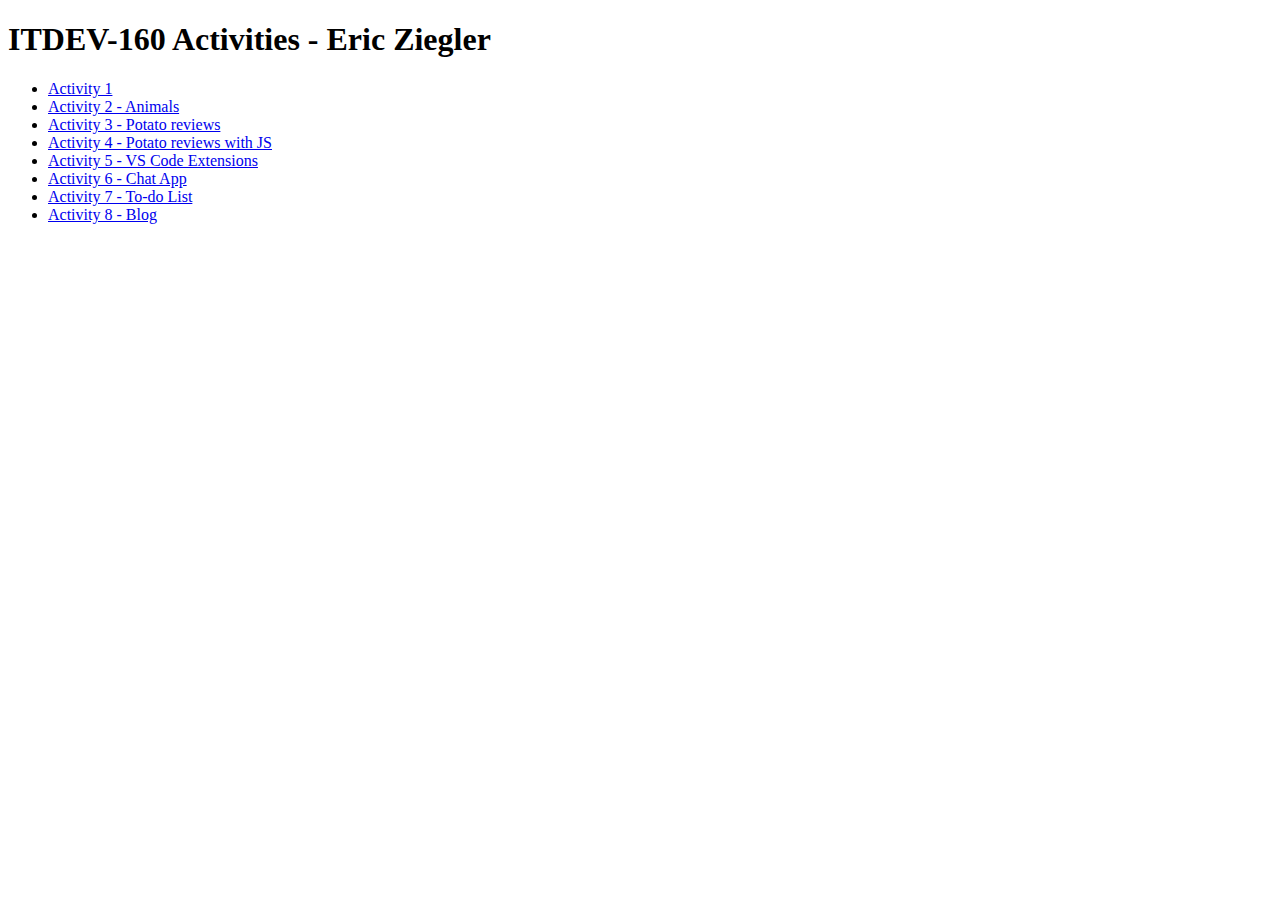
<file: index.html>
<!DOCTYPE html>
<html lang="en">
<head>
    <meta charset="UTF-8">
    <meta http-equiv="X-UA-Compatible" content="IE=edge">
    <meta name="viewport" content="width=device-width, initial-scale=1.0">
    <title>ITDEV-160 Activities - Eric Ziegler</title>
</head>
<body>
    <h1>ITDEV-160 Activities - Eric Ziegler</h1>
    <ul>
        <li><a href="activity_1/index.html">Activity 1</a></li>
        <li><a href="activity_2/index.html">Activity 2 - Animals</a></li>
        <li><a href="activity_3/index.html">Activity 3 - Potato reviews</a></li>
        <li><a href="activity_4/index.html">Activity 4 - Potato reviews with JS</a></li>
        <li><a href="activity_5/index.html">Activity 5 - VS Code Extensions</a></li>
        <li><a href="activity_6/index.html">Activity 6 - Chat App</a></li>
        <li><a href="activity_7/index.html">Activity 7 - To-do List</a></li>
        <li><a href="activity_8/index.html">Activity 8 - Blog</a></li>
    </ul>
</body>
</html>
</file>
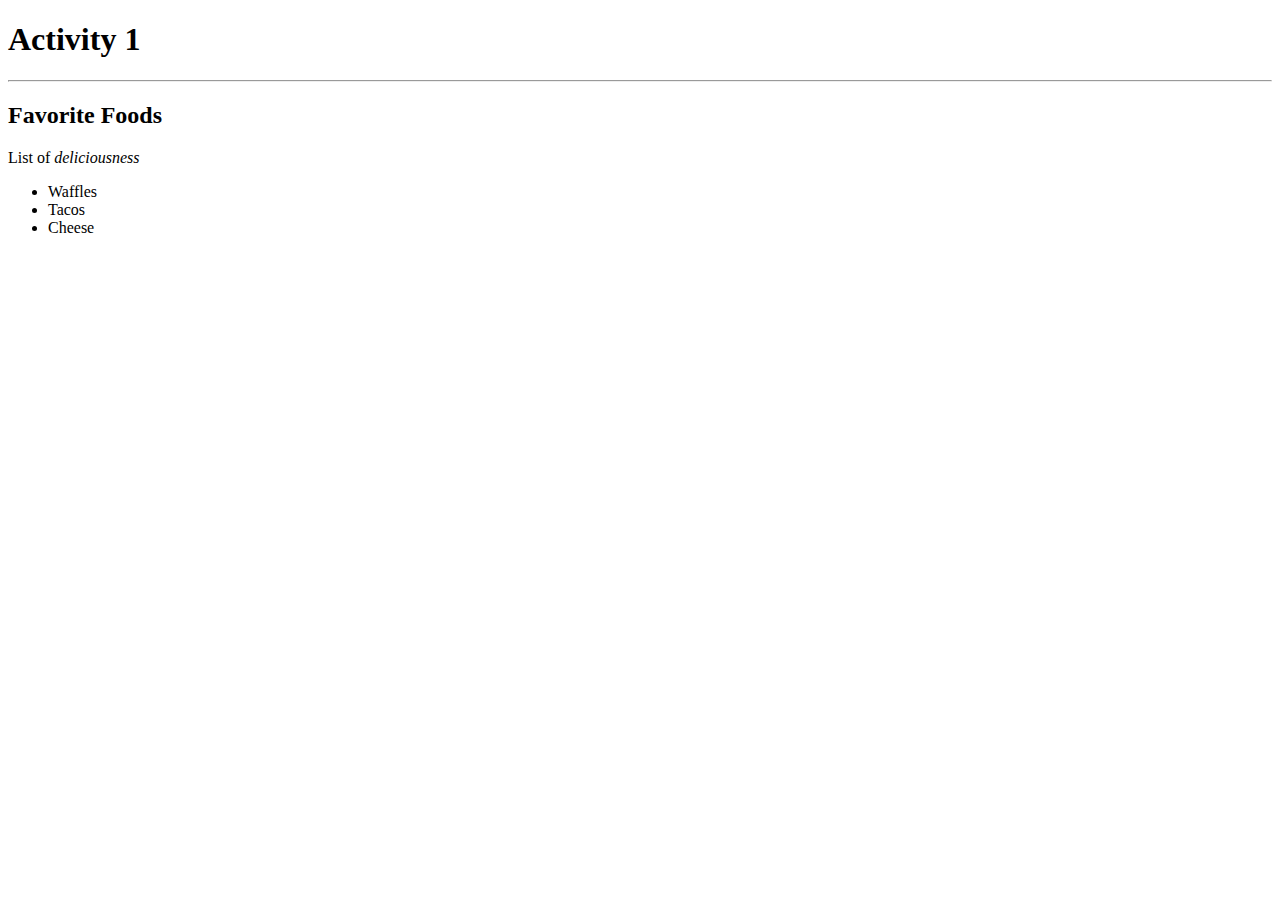
<file: activity-1/index.html>
<!DOCTYPE html>
<html lang="en">
<head>
    <meta charset="UTF-8">
    <meta http-equiv="X-UA-Compatible" content="IE=edge">
    <meta name="viewport" content="width=device-width, initial-scale=1.0">
    <title>Eric Ziegler - Activity 1</title>
</head>
<body>
    <h1>Activity 1</h1>
    <hr>
    <h2>Favorite Foods</h2>
    <P>List of <em>deliciousness</em></P>
    <ul>
        <li>Waffles</li>
        <li>Tacos</li>
        <li>Cheese</li>
    </ul>
</body>
</html>
</file>
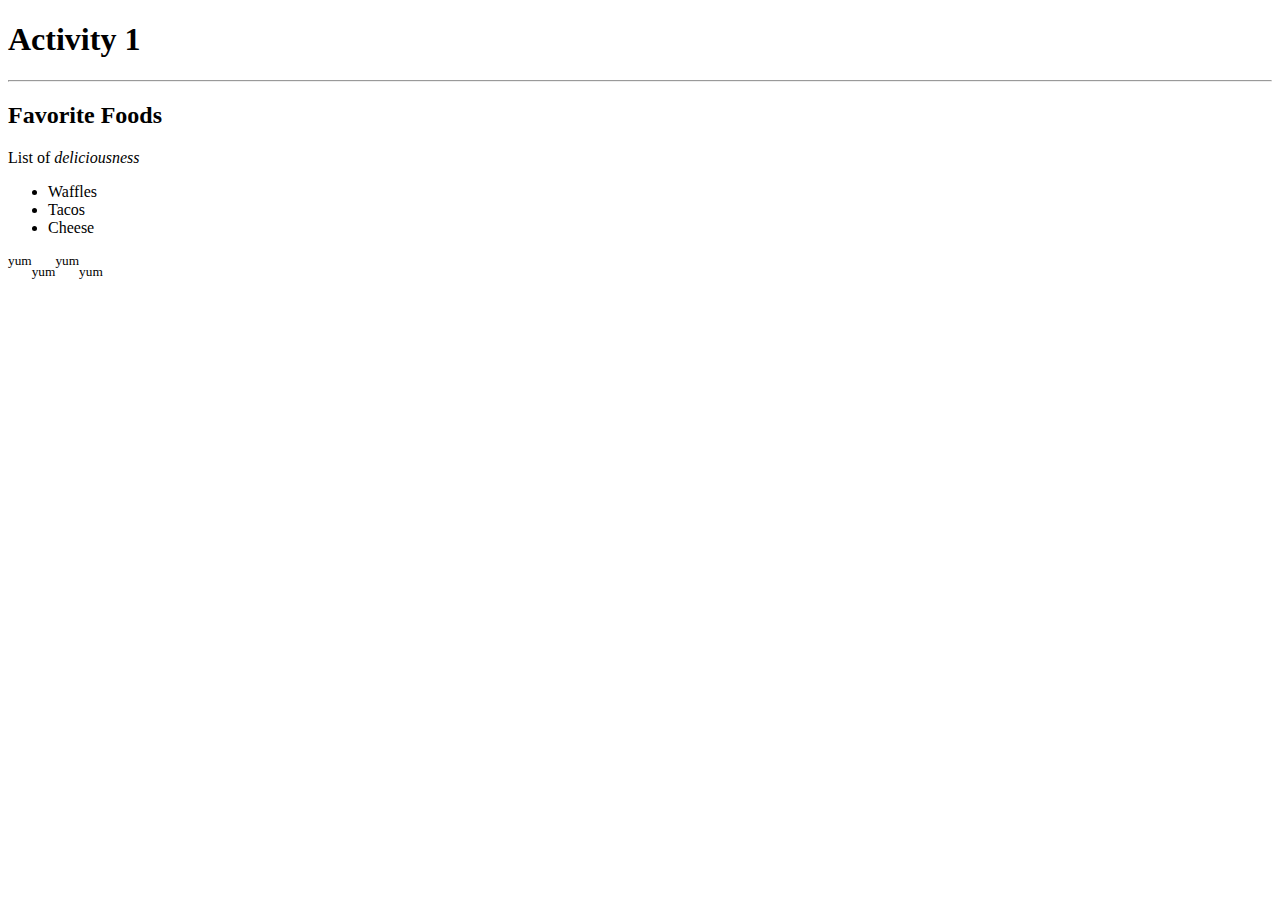
<file: activity_1/index.html>
<!DOCTYPE html>
<html lang="en">
<head>
    <meta charset="UTF-8">
    <meta http-equiv="X-UA-Compatible" content="IE=edge">
    <meta name="viewport" content="width=device-width, initial-scale=1.0">
    <title>Eric Ziegler - Activity 1</title>
</head>
<body>
    <h1>Activity 1</h1>
    <hr>
    <h2>Favorite Foods</h2>
    <P>List of <em>deliciousness</em></P>
    <ul>
        <li>Waffles</li>
        <li>Tacos</li>
        <li>Cheese</li>
    </ul>
    <p><sup>yum</sup><sub>yum</sub><sup>yum</sup><sub>yum</sub></p>
</body>
</html>
</file>
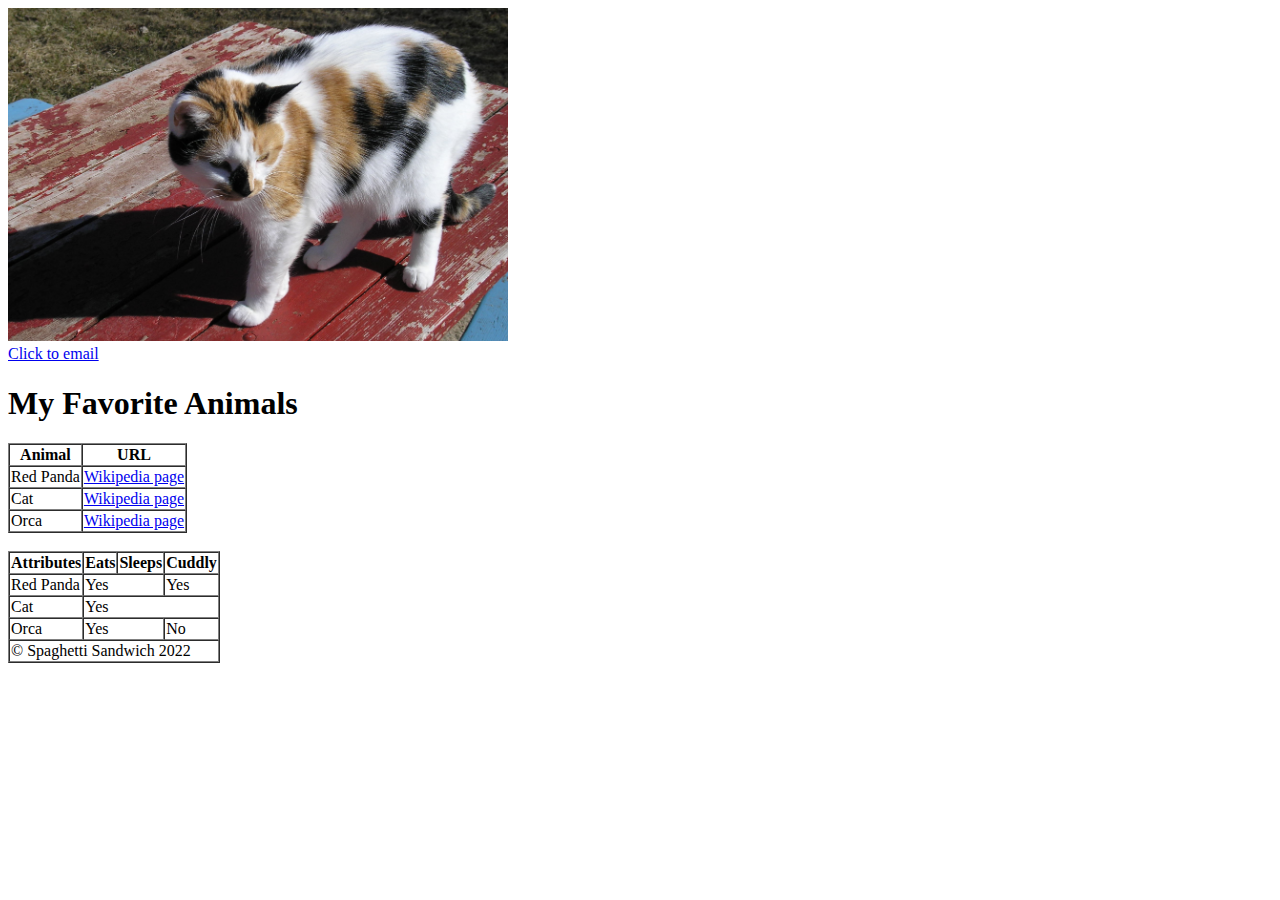
<file: activity_2/index.html>
<!DOCTYPE html>
<html lang="en">
<head>
    <meta charset="UTF-8">
    <meta http-equiv="X-UA-Compatible" content="IE=edge">
    <meta name="viewport" content="width=device-width, initial-scale=1.0">
    <title>Activity 2 - Eric Ziegler</title>
</head>
<body>
    <img src="fuzzy_table-1.jpg" alt="Calico cat named Fuzzy" width="500px">
    <br>
    <a href="mailto:eric@example.com">Click to email</a>
    <h1>My Favorite Animals</h1>
    
    <!-- Simple table -->
    <table id="simpleTable" border="1" cellspacing="0">
        <tr>
            <th>Animal</th>
            <th>URL</th>
        </tr>
        <tr>
            <td>Red Panda</td>
            <td><a href="https://en.wikipedia.org/wiki/Red_panda" target="_blank">Wikipedia page</a></td>
        </tr>
        <tr>
            <td>Cat</td>
            <td><a href="https://en.wikipedia.org/wiki/Cat" target="_blank">Wikipedia page</a></td>
        </tr>
        <tr>
            <td>Orca</td>
            <td><a href="https://en.wikipedia.org/wiki/Orca" target="_blank">Wikipedia page</a></td>
        </tr>
    </table>
    <br>

    <!-- Complex table -->
    <table id="complexTable" border="1" cellspacing="0">
        <thead>
            <tr>
                <th>Attributes</th>
                <th scope="column">Eats</th>
                <th scope="column">Sleeps</th>
                <th scope="column">Cuddly</th>
            </tr>
        </thead>
        <tbody>
            <tr>
                <td scope="row">Red Panda</td>
                <td colspan="2">Yes</td>
                <td>Yes</td>
            </tr>
            <tr>
                <td scope="row">Cat</td>
                <td colspan="3">Yes</td>
            </tr>
            <tr>
                <td scope="row">Orca</td>
                <td colspan="2">Yes</td>
                <td>No</td>
            </tr>
        </tbody>
        <tfoot>
            <td colspan="4">&copy; Spaghetti Sandwich 2022</td>
        </tfoot>
    </table>

</body>
</html>
</file>
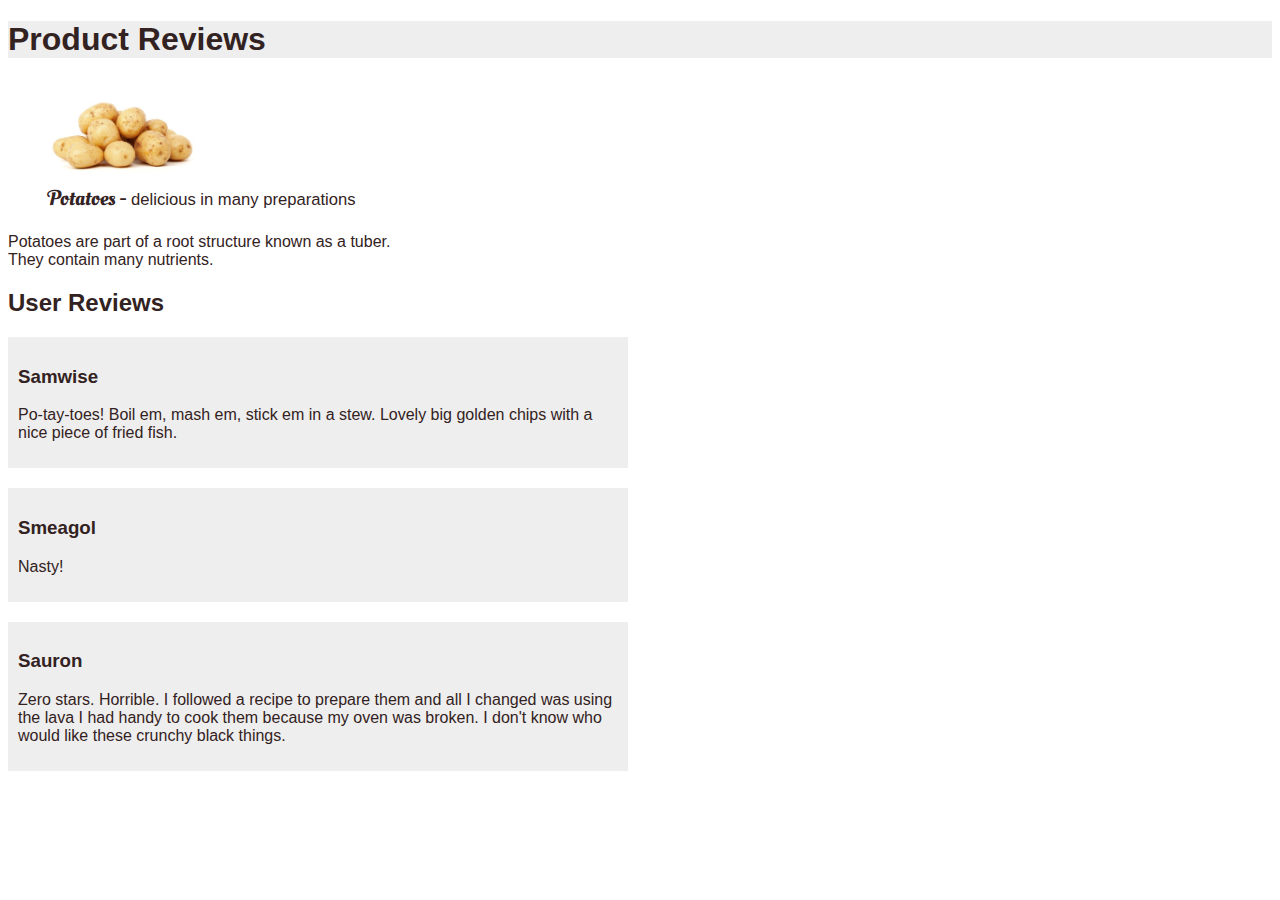
<file: activity_3/index.html>
<!DOCTYPE html>
<html lang="en">
<head>
    <meta charset="UTF-8">
    <meta http-equiv="X-UA-Compatible" content="IE=edge">
    <meta name="viewport" content="width=device-width, initial-scale=1.0">
    <title>Activity 3 - Product Reviews - Eric Ziegler</title>
    <link rel="stylesheet" type="text/css" href="css/main.css">

    <!-- Google Font -->
    <link rel="preconnect" href="https://fonts.gstatic.com">
    <link href="https://fonts.googleapis.com/css2?family=Oleo+Script+Swash+Caps&display=swap" rel="stylesheet" type="text/css">
</head>
<body>
    <header>
        <h1>Product Reviews</h1>
    </header>
    <main>
        <figure>
            <img src="img/potatoes_640.jpg" alt="pile of several potatoes">
            <figcaption>
                Potatoes - <span>delicious in many preparations</span>
            </figcaption>
        </figure>
        <p id="product-description">
            Potatoes are part of a root structure known as a tuber.
            <br>They contain many nutrients.
        </p>
        <h2>User Reviews</h2>
        <section class="review">
            <h3>Samwise</h3>
            <p>
                Po-tay-toes! Boil em, mash em, stick em in a stew. Lovely big golden chips with a nice piece of fried fish.
            </p>
        </section>
        <section class="review">
            <h3>Smeagol</h3>
            <p>
                Nasty!
            </p>
        </section>
        <section class="review">
            <h3>Sauron</h3>
            <p>
                Zero stars. Horrible. I followed a recipe to prepare them and all I changed was using the lava I had handy to cook them because my oven was broken. I don't know who would like these crunchy black things.
            </p>
        </section>
    </main>
    <footer>

    </footer>
</body>
</html>
</file>
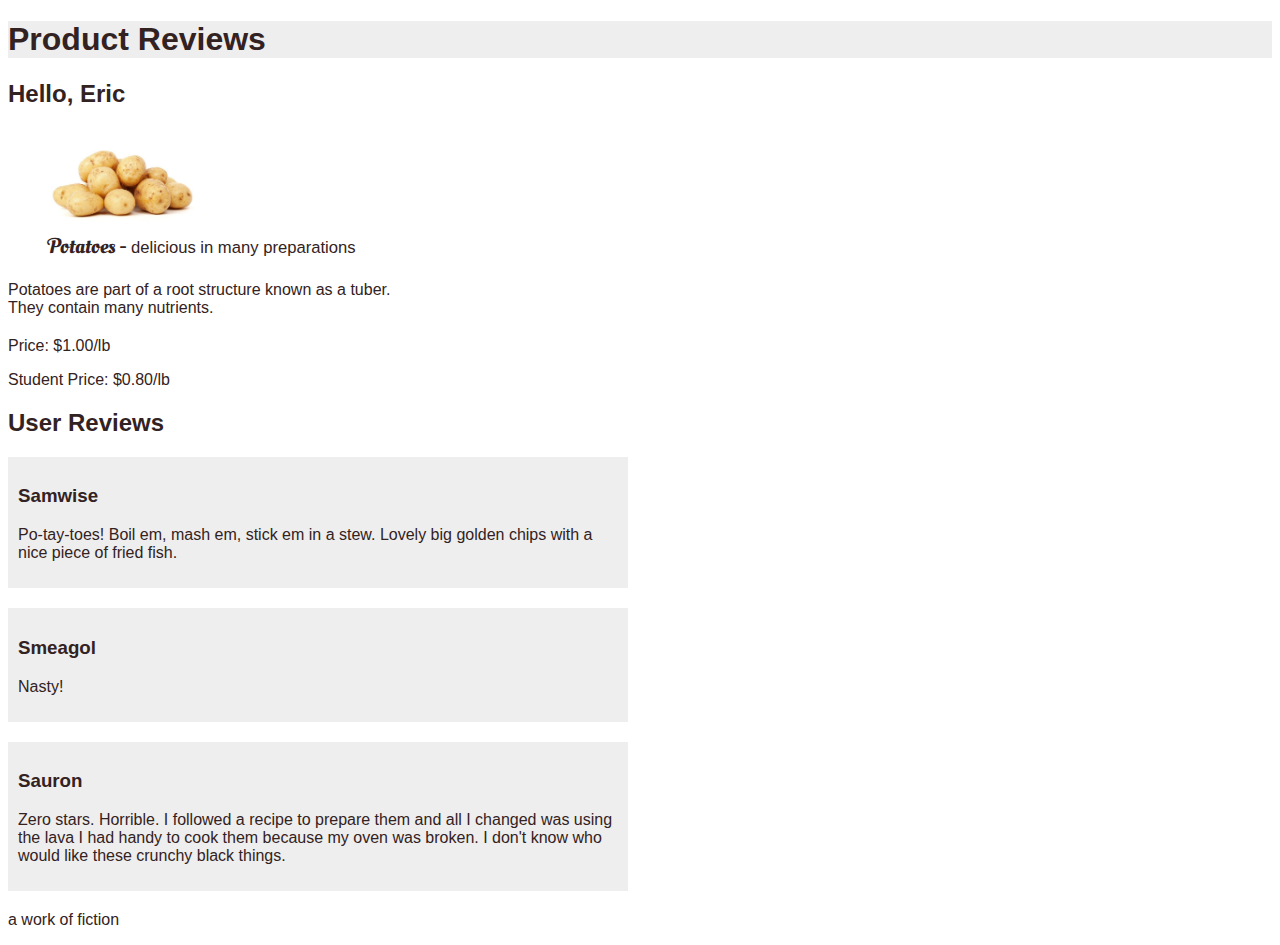
<file: activity_4/index.html>
<!DOCTYPE html>
<html lang="en">
<head>
    <meta charset="UTF-8">
    <meta http-equiv="X-UA-Compatible" content="IE=edge">
    <meta name="viewport" content="width=device-width, initial-scale=1.0">
    <title>Activity 4 - Product Reviews with JS - Eric Ziegler</title>
    <link rel="stylesheet" type="text/css" href="css/main.css">

    <!-- Google Font -->
    <link rel="preconnect" href="https://fonts.gstatic.com">
    <link href="https://fonts.googleapis.com/css2?family=Oleo+Script+Swash+Caps&display=swap" rel="stylesheet" type="text/css">
</head>
<body>
    <header>
        <h1>Product Reviews</h1>
        <h2 id="greeting"></h2>
    </header>
    <main>
        <figure>
            <img src="img/potatoes_640.jpg" alt="pile of several potatoes">
            <figcaption>
                Potatoes - <span>delicious in many preparations</span>
            </figcaption>
        </figure>
        <p id="product-description">
            Potatoes are part of a root structure known as a tuber.
            <br>They contain many nutrients.
        </p>
        <p>Price: $<span id="price"></span>/lb</p>
        <p>Student Price: $<span id="student-price"></span>/lb</p>
        <h2>User Reviews</h2>
        <section class="review">
            <h3>Samwise</h3>
            <p>
                Po-tay-toes! Boil em, mash em, stick em in a stew. Lovely big golden chips with a nice piece of fried fish.
            </p>
        </section>
        <section class="review">
            <h3>Smeagol</h3>
            <p>
                Nasty!
            </p>
        </section>
        <section class="review">
            <h3>Sauron</h3>
            <p>
                Zero stars. Horrible. I followed a recipe to prepare them and all I changed was using the lava I had handy to cook them because my oven was broken. I don't know who would like these crunchy black things.
            </p>
        </section>
    </main>
    <footer>
        <p>a work of fiction</p>
    </footer>

    <script src="js/scripts.js"></script>
</body>
</html>
</file>
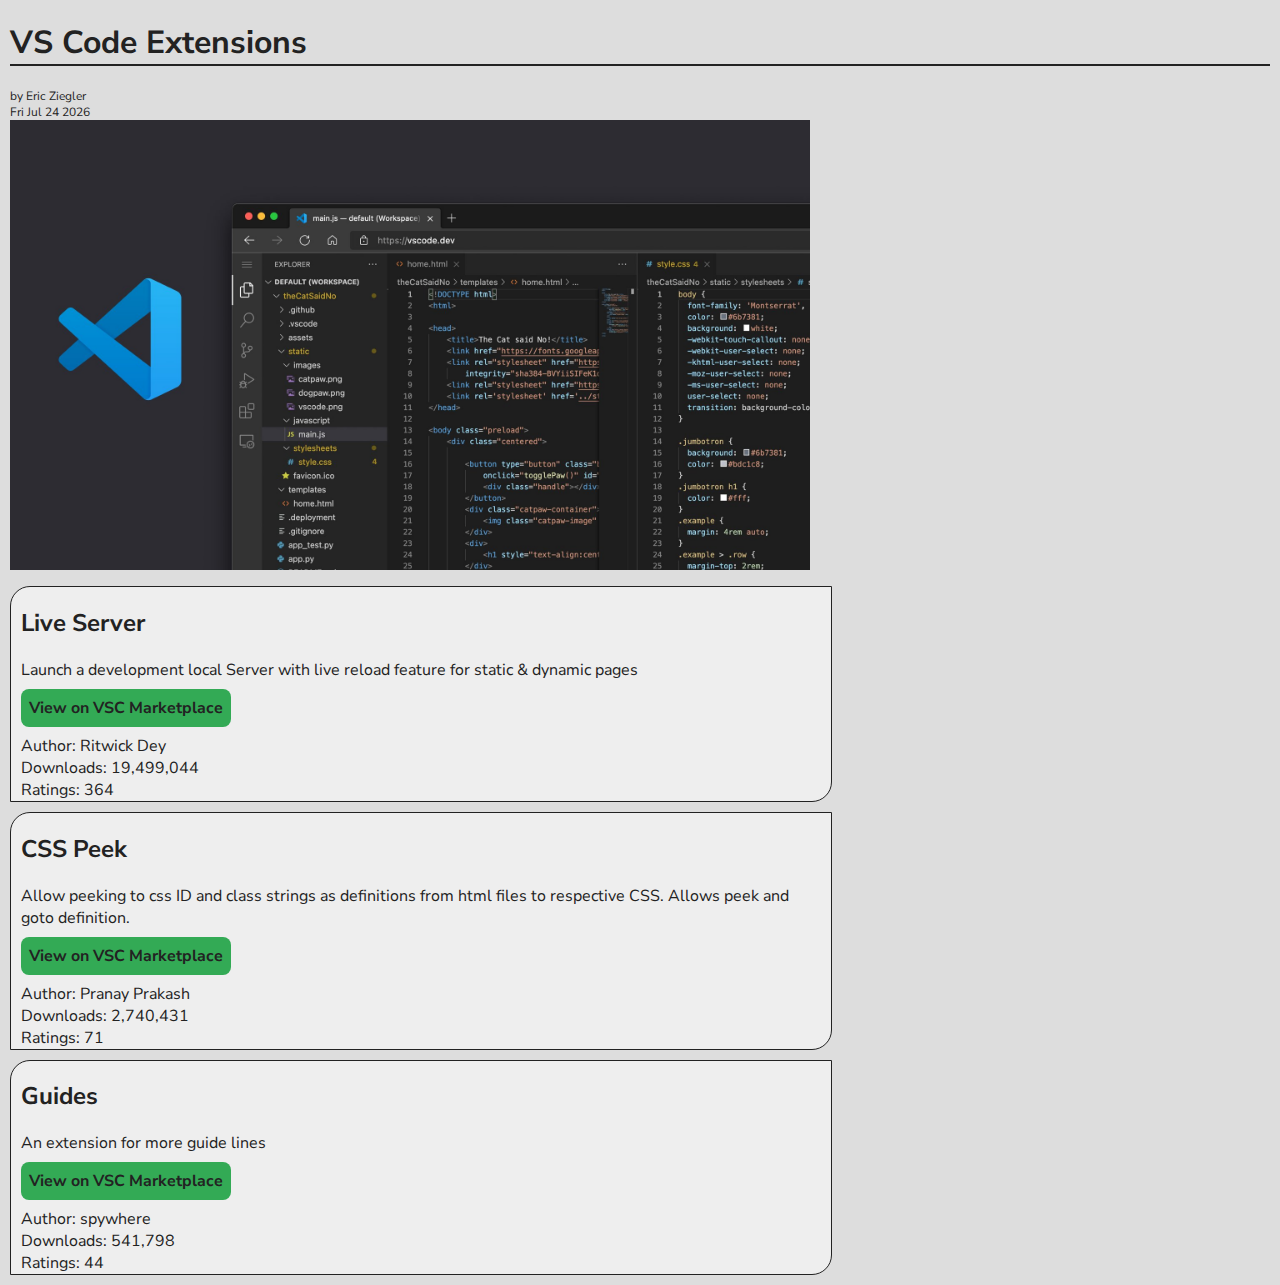
<file: activity_5/index.html>
<!DOCTYPE html>
<html lang="en">
<head>
    <meta charset="UTF-8">
    <meta http-equiv="X-UA-Compatible" content="IE=edge">
    <meta name="viewport" content="width=device-width, initial-scale=1.0">
    <title>VS Code Extensions - Activity 5 - Eric Ziegler</title>

    <link rel="preconnect" href="https://fonts.googleapis.com">
    <link rel="preconnect" href="https://fonts.gstatic.com" crossorigin>
    <link href="https://fonts.googleapis.com/css2?family=Nunito+Sans&display=swap" rel="stylesheet">

    <link rel="stylesheet" href="css/main.css">
</head>
<body>
    <header>
        <h1>VS Code Extensions</h1>
        <div id="credits">
            <div id="author">
                by Eric Ziegler
            </div>
            <div id="date"></div>
        </div>
        <img id="header-image" src="img/vscode.jpg" alt="VS Code interface screenshot">
    </header>
    <main>
        <section class="package-container">
            <header>
                <h2 id="p1-name"></h2>
            </header>
            <section>
                <p id="p1-description"></p>
                <a href="" id="p1-url" class="url-button">View on VSC Marketplace</a>
            </section>
            <footer>
                Author: <span id="p1-author"></span><br>
                Downloads: <span id="p1-downloads"></span><br>
                Ratings: <span id="p1-ratings"></span>
            </footer>
        </section>
        <section class="package-container">
            <header>
                <h2 id="p2-name"></h2>
            </header>
            <section>
                <p id="p2-description"></p>
                <a href="" id="p2-url" class="url-button">View on VSC Marketplace</a>
            </section>
            <footer>
                Author: <span id="p2-author"></span><br>
                Downloads: <span id="p2-downloads"></span><br>
                Ratings: <span id="p2-ratings"></span>
            </footer>
        </section>
        <section class="package-container">
            <header>
                <h2 id="p3-name"></h2>
            </header>
            <section>
                <p id="p3-description"></p>
                <a href="" id="p3-url" class="url-button">View on VSC Marketplace</a>
            </section>
            <footer>
                Author: <span id="p3-author"></span><br>
                Downloads: <span id="p3-downloads"></span><br>
                Ratings: <span id="p3-ratings"></span>
            </footer>
        </section>
    </main>
    <script src="js/scripts.js"></script>
</body>
</html>
</file>
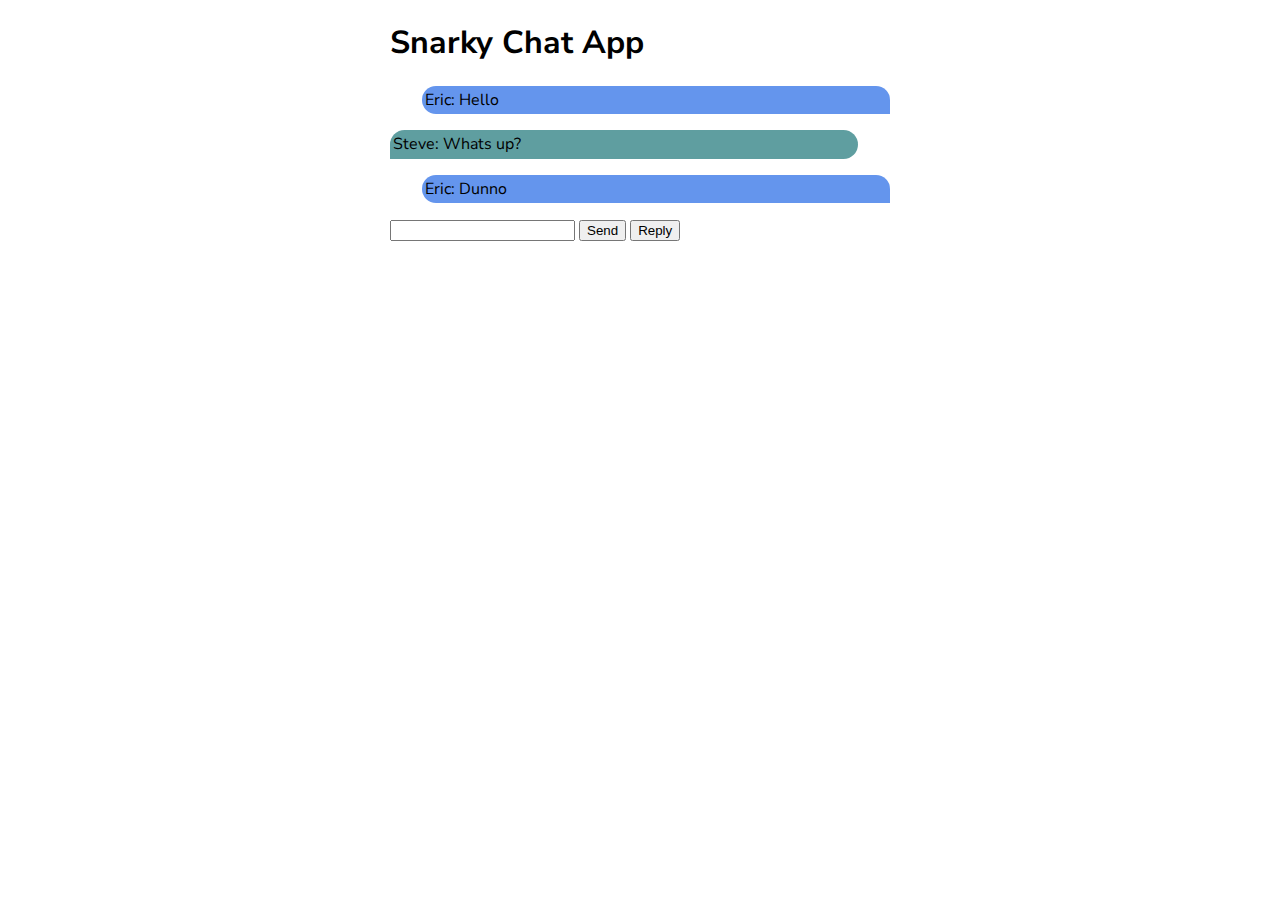
<file: activity_6/index.html>
<!DOCTYPE html>
<html lang="en">
<head>
    <meta charset="UTF-8">
    <meta http-equiv="X-UA-Compatible" content="IE=edge">
    <meta name="viewport" content="width=device-width, initial-scale=1.0">
    <title>Chat App - Activity 6 - Eric Ziegler</title>
    <link rel="preconnect" href="https://fonts.googleapis.com">
    <link rel="preconnect" href="https://fonts.gstatic.com" crossorigin>
    <link href="https://fonts.googleapis.com/css2?family=Nunito+Sans&display=swap" rel="stylesheet">
    <link rel="stylesheet" href="css/main.css">
</head>
<body>
    <header>
        <h1>Snarky Chat App</h1>
    </header>
    <main>
        <section id="message-container" class="messages"></section>
        <section>
            <input type="text" id="message-input">
            <button type="button" id="send-button">Send</button>
            <button type="button" id="reply-button">Reply</button>
        </section>
    </main>
    
    <script src="js/scripts.js"></script>
</body>
</html>
</file>
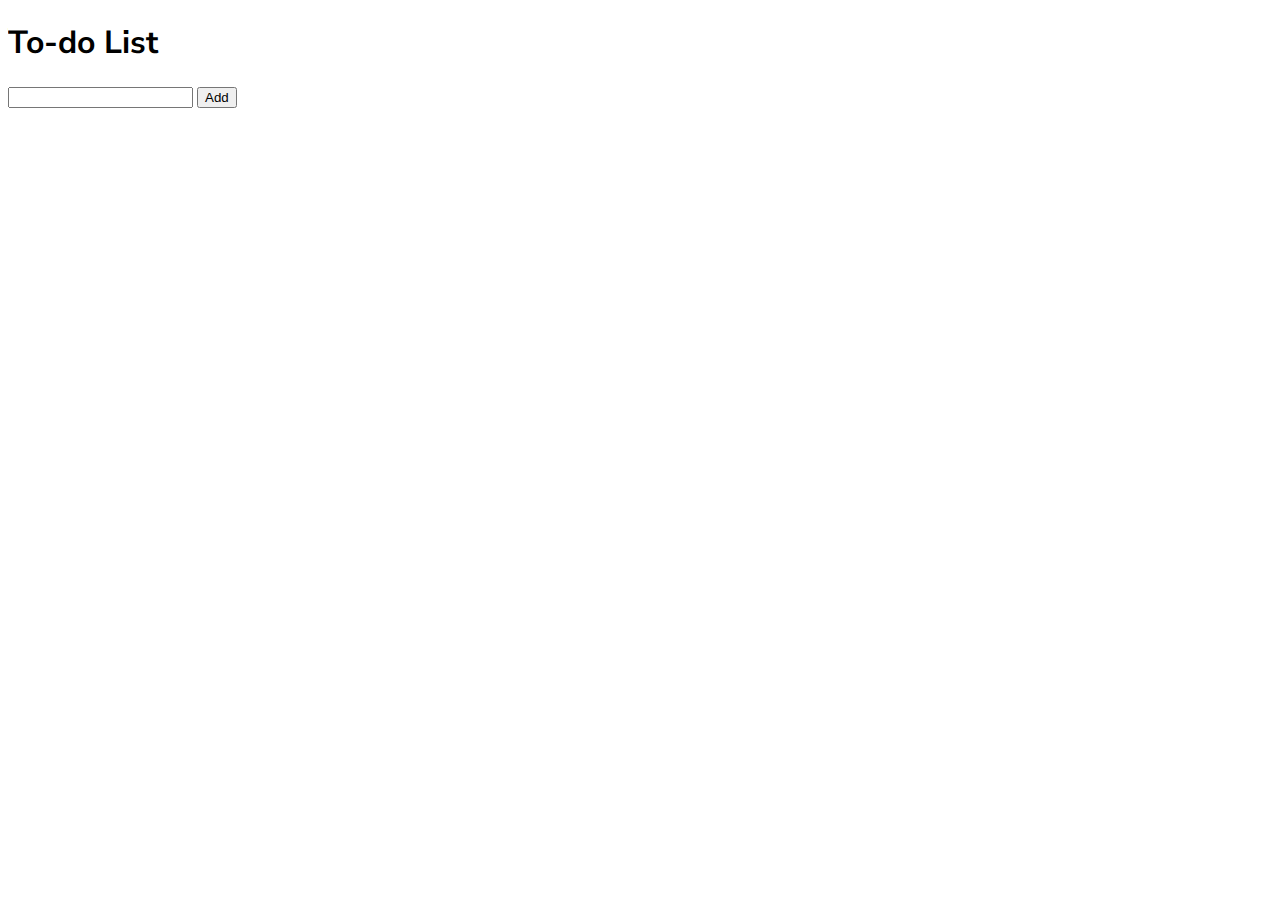
<file: activity_7/index.html>
<!DOCTYPE html>
<html lang="en">
<head>
    <meta charset="UTF-8">
    <meta http-equiv="X-UA-Compatible" content="IE=edge">
    <meta name="viewport" content="width=device-width, initial-scale=1.0">
    <title>To-do List - Activity 7 - Eric Ziegler</title>
    <link rel="preconnect" href="https://fonts.googleapis.com">
    <link rel="preconnect" href="https://fonts.gstatic.com" crossorigin>
    <link href="https://fonts.googleapis.com/css2?family=Nunito+Sans&display=swap" rel="stylesheet">
    <link rel="stylesheet" href="css/main.css">
</head>
<body>
    <header>
        <h1>To-do List</h1>
    </header>
    <main>
        <section>
            <input type="text" id="input-task">
            <button type="button" id="add-task">Add</button>
        </section>
        <section id="todo-list-container">
            <ol id="active-list"></ol>
            <ul id="completed-list"></ul>
        </section>
    </main>
    <script src="js/scripts.js"></script>
</body>
</html>
</file>
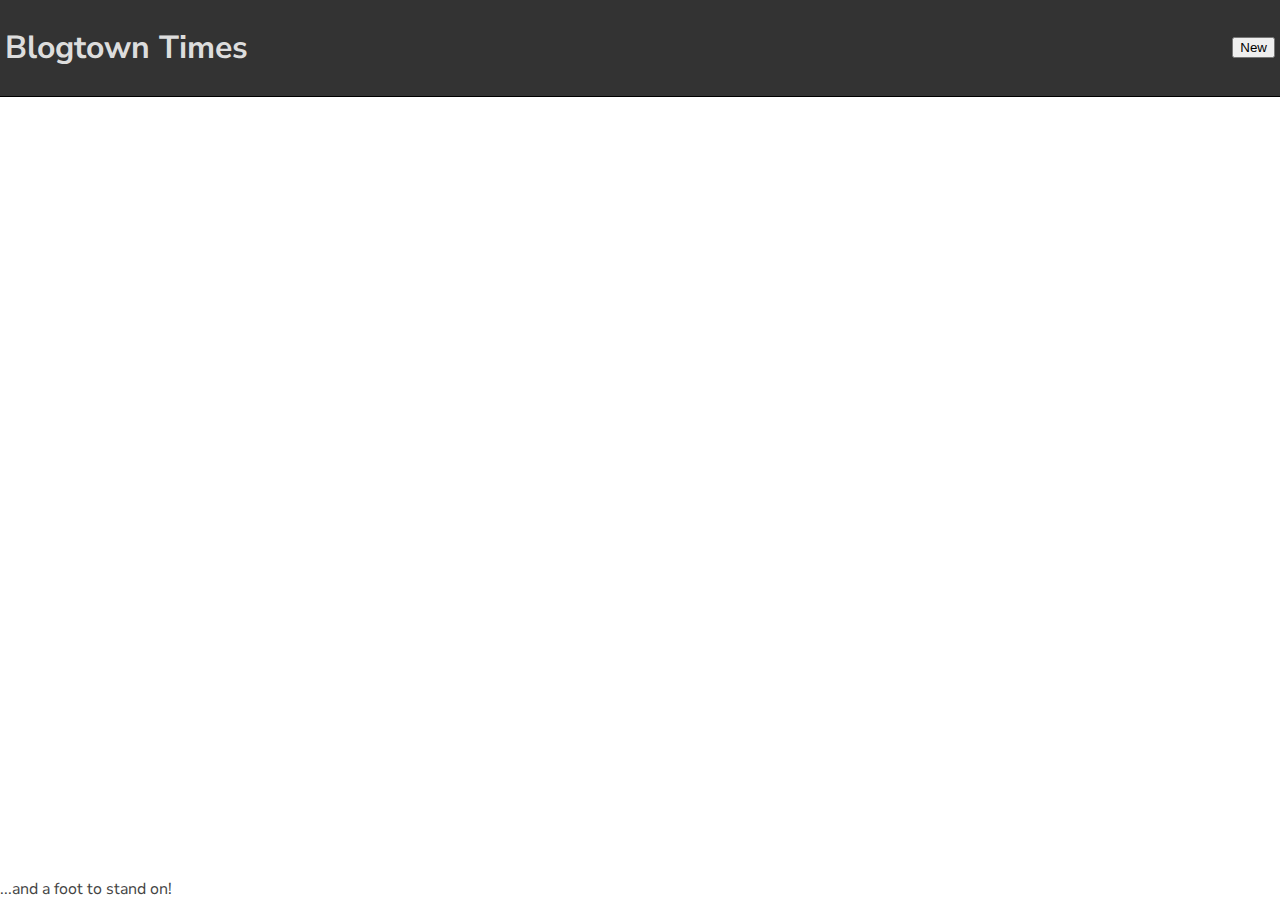
<file: activity_8/index.html>
<!DOCTYPE html>
<html lang="en">
<head>
    <meta charset="UTF-8">
    <meta http-equiv="X-UA-Compatible" content="IE=edge">
    <meta name="viewport" content="width=device-width, initial-scale=1.0">
    <title>Activity 8 - Blog - Eric Ziegler</title>
    <link rel="preconnect" href="https://fonts.googleapis.com">
    <link rel="preconnect" href="https://fonts.gstatic.com" crossorigin>
    <link href="https://fonts.googleapis.com/css2?family=Nunito+Sans&display=swap" rel="stylesheet">
    <link rel="stylesheet" href="css/main.css">
</head>
<body>
    <header>
        <h1 class="header-title">Blogtown Times</h1>
        <div class="header-menu">
            <button id="new-button">New</button>
        </div>
    </header>
    <main>
        <section id="display-content"></section>
    </main>
    <footer>
        ...and a foot to stand on!
    </footer>

    <!-- model dialog-->
    <div class="modal" id="modal-dialog">
        <section>
            <h2>Title</h2>
            <input type="text" id="edit-title-text">
            <span id="edit-title-message"></span>
        </section>
        <section>
            <h2>Content</h2>
            <textarea id="edit-content-text" cols="30" rows="10"></textarea>
            <span id="edit-content-message"></span>
        </section>
        <footer>
            <button id="cancel-button">Cancel</button>
            <button id="save-button">Save</button>
        </footer>
    </div>
    <div id="modal-backdrop"></div>

    <script src="js/scripts.js"></script>
</body>
</html>
</file>
<file: activity_3/css/main.css>
body {
    font-family: Verdana, Arial, sans-serif;
    color: #322;
}

h1{
    color: #322;
    background-color: #eee;
}

img{
    height: 100px;
    text-align: left;
}

figcaption{
    font-family: 'Oleo Script Swash Caps', 'Brush Script MT', Georgia, serif;
    font-size: 1.3em;
}

figcaption span{
    font-family: Verdana, Arial, sans-serif;
    font-size: .8em;
}

p#product-description{
    margin: 20px 0 20px 0;
    text-align: justify;
}

section.review{
    max-width: 600px;
    padding: 10px;
    background-color: #eee;
    margin: 20px 0 20px 0;
}
</file>
<file: activity_4/css/main.css>
body {
    font-family: Verdana, Arial, sans-serif;
    color: #322;
}

h1{
    color: #322;
    background-color: #eee;
}

img{
    height: 100px;
    text-align: left;
}

figcaption{
    font-family: 'Oleo Script Swash Caps', 'Brush Script MT', Georgia, serif;
    font-size: 1.3em;
}

figcaption span{
    font-family: Verdana, Arial, sans-serif;
    font-size: .8em;
}

p#product-description{
    margin: 20px 0 20px 0;
    text-align: justify;
}

section.review{
    max-width: 600px;
    padding: 10px;
    background-color: #eee;
    margin: 20px 0 20px 0;
}
</file>
<file: activity_5/css/main.css>
body{
    font-family: 'Nunito Sans', Helvetica, Arial, sans-serif;
    margin: auto 10px;
    background-color: #ddd;
    color: #222;
}

header h1{
    border-bottom: 2px solid;
}

#credits{
    font-size: .75em;
}

#header-image{
    width: 70%;
    max-width: 800px;
}

.package-container{
    max-width: 800px;
    margin: 10px 0;
    padding: 0 10px;
    background-color: #eee;
    border-width: 1px;
    border-style: solid;
    border-radius: 20px 0 20px 0;
}

.package-container footer{
    margin-top: 1em;
}

.url-button{
    padding: .5em;
    background-color: #3a5;
    color: #222;
    font-weight: bold;
    text-decoration: none;
    border-radius: .5em;
}
</file>
<file: activity_6/css/main.css>
body {
    font-family: 'Nunito Sans', sans-serif;
    max-width: 500px;
    margin: 0 auto;
}

.messages {
    margin-bottom: 1em;
}

.out-message{
    margin: 1em 0 0 2em;
    padding: .2em;
    background-color: cornflowerblue;
    border-radius: 1em 1em 0 1em;
}

.in-message{
    margin: 1em 2em 0 0;
    padding: .2em;
    background-color: cadetblue;
    border-radius: 1em 1em 1em 0;
}
</file>
<file: activity_7/css/main.css>
body {
    font-family: 'Nunito Sans', Arial, Helvetica, sans-serif;
}

ul{
    margin: 0;
}

li{
    padding: .2em;
}

#todo-list-container{
    margin-top: 1.5em;
}

#completed-list{
    list-style-type: none;
}

#completed-list li {
    text-decoration: line-through;
}
</file>
<file: activity_8/css/main.css>
body {
    display: flex;
    flex-direction: column;
    min-height: 100vh;
    font-family: 'Nunito Sans', Arial, Helvetica, sans-serif;
    color: #444;
    margin: 0;
}

header{
    display: flex;
    padding: 5px;
    color: #ddd;
    background-color: #333;
    border-bottom: solid 1px #000;
}

header .header-title{
    display: inline-block;
}

header .header-menu{
    display: flex;
    flex-grow: 1;
    align-items: center;
    justify-content: flex-end;
    color: #777;
    font-size: smaller;
}

main{
    flex: 1;
}

main #display-content{
    padding: 1em;
}

#display-content h2{
    border-top: solid 1px #333;
}

#modal-backdrop{
    display: none;
    position: absolute;
    height: 100vh;
    width: 100vw;
    background-color: rgba(0,0,0,.75);
}

#modal-backdrop.visible{
    display: block;
}

.modal{
    display: none;
    position: absolute;
    padding: .6em;
    background-color: #ddd;
    border: solid 1px #555;
    z-index: 999;
    width: 300px;
    top: 50%;
    left: 50%;
    transform: translate(-50%, -50%);
}

.modal.visible{
    display: block;
}

.modal-content{
    width: 300px;
    height: 300px;
}

#edit-title-text{
    width: 300px;
}

#edit-content-text{
    width: 100%;
    box-sizing: border-box;
}

#edit-title-message, #edit-content-message{
    color: #d22;
}
</file>
